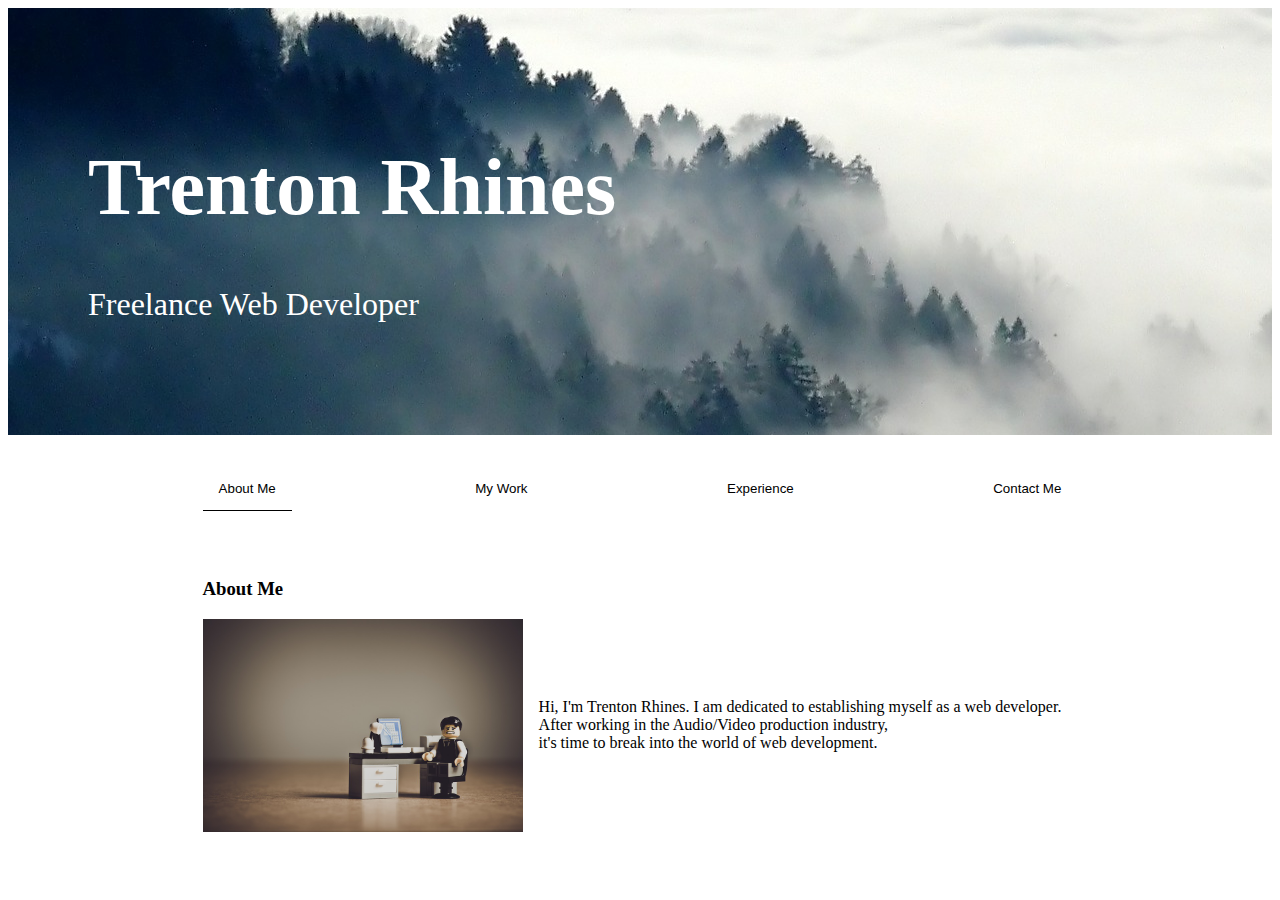
<file: index.html>
<!DOCTYPE html>
<html lang="en us">
    <head>
        <meta charset="utf-8">
        <meta name="viewport" content="width=device-width, initial-scale=1">
        <link href="https://cdn.jsdelivr.net/npm/bootstrap@5.0.1/dist/css/bootstrap.min.css" rel="stylesheet" integrity="sha384-+0n0xVW2eSR5OomGNYDnhzAbDsOXxcvSN1TPprVMTNDbiYZCxYbOOl7+AMvyTG2x" crossorigin="anonymous">
        <link rel="stylesheet" href="assets/myStyle.css">
    </head>
    <body>
        <div class="jumbotron">

          <div class="name">

            <div class="name-border">
              <h1 class="display-4 white font-7">Trenton Rhines</h1>
              <p class="lead white font-2">Freelance Web Developer</p>
            </div>

            <nav class="nav">
              <ul class="sticky">
                <li>
                  <a class="nav-link" href="https://github.com/trhines">
                    <svg class='nav-icon' xmlns="http://www.w3.org/2000/svg" width="16" height="16" fill="currentColor" class="bi bi-github" viewBox="0 0 16 16">
                      <path d="M8 0C3.58 0 0 3.58 0 8c0 3.54 2.29 6.53 5.47 7.59.4.07.55-.17.55-.38 0-.19-.01-.82-.01-1.49-2.01.37-2.53-.49-2.69-.94-.09-.23-.48-.94-.82-1.13-.28-.15-.68-.52-.01-.53.63-.01 1.08.58 1.23.82.72 1.21 1.87.87 2.33.66.07-.52.28-.87.51-1.07-1.78-.2-3.64-.89-3.64-3.95 0-.87.31-1.59.82-2.15-.08-.2-.36-1.02.08-2.12 0 0 .67-.21 2.2.82.64-.18 1.32-.27 2-.27.68 0 1.36.09 2 .27 1.53-1.04 2.2-.82 2.2-.82.44 1.1.16 1.92.08 2.12.51.56.82 1.27.82 2.15 0 3.07-1.87 3.75-3.65 3.95.29.25.54.73.54 1.48 0 1.07-.01 1.93-.01 2.2 0 .21.15.46.55.38A8.012 8.012 0 0 0 16 8c0-4.42-3.58-8-8-8z"/>
                      </svg>
                  </a>
                </li>
                <li>
                  <a class="nav-link" href="www.linkedin.com/in/trenton-rhines-8060ab1b8">
                    <svg class='nav-icon' xmlns="http://www.w3.org/2000/svg" width="16" height="16" fill="currentColor" class="bi bi-linkedin" viewBox="0 0 16 16">
                      <path d="M0 1.146C0 .513.526 0 1.175 0h13.65C15.474 0 16 .513 16 1.146v13.708c0 .633-.526 1.146-1.175 1.146H1.175C.526 16 0 15.487 0 14.854V1.146zm4.943 12.248V6.169H2.542v7.225h2.401zm-1.2-8.212c.837 0 1.358-.554 1.358-1.248-.015-.709-.52-1.248-1.342-1.248-.822 0-1.359.54-1.359 1.248 0 .694.521 1.248 1.327 1.248h.016zm4.908 8.212V9.359c0-.216.016-.432.08-.586.173-.431.568-.878 1.232-.878.869 0 1.216.662 1.216 1.634v3.865h2.401V9.25c0-2.22-1.184-3.252-2.764-3.252-1.274 0-1.845.7-2.165 1.193v.025h-.016a5.54 5.54 0 0 1 .016-.025V6.169h-2.4c.03.678 0 7.225 0 7.225h2.4z"/>
                    </svg>
  
                </a>
                </li>
                <li>
                  <a class="nav-link" href="assets\images\Resume.pdf">

                    <svg class='nav-icon' xmlns="http://www.w3.org/2000/svg" width="16" height="16" fill="currentColor" class="bi bi-file-earmark-text" viewBox="0 0 16 16">
                      <path d="M5.5 7a.5.5 0 0 0 0 1h5a.5.5 0 0 0 0-1h-5zM5 9.5a.5.5 0 0 1 .5-.5h5a.5.5 0 0 1 0 1h-5a.5.5 0 0 1-.5-.5zm0 2a.5.5 0 0 1 .5-.5h2a.5.5 0 0 1 0 1h-2a.5.5 0 0 1-.5-.5z"/>
                      <path d="M9.5 0H4a2 2 0 0 0-2 2v12a2 2 0 0 0 2 2h8a2 2 0 0 0 2-2V4.5L9.5 0zm0 1v2A1.5 1.5 0 0 0 11 4.5h2V14a1 1 0 0 1-1 1H4a1 1 0 0 1-1-1V2a1 1 0 0 1 1-1h5.5z"/>
                    </svg>
  
                </a>
                </li>
              </ul>
            </nav>
          </div>
        </div>

        <div class="container">
          <div class="row justify-content-center">
            <div class="col-10">
              <div class="tab">

                <div class="tab-container">
                  <button class="tablinks active" id ="defaultOpen" onclick="openCity(event, 'about')">About Me</button>
                </div>

                <div class="tab-container">
                  <button class="tablinks" onclick="openCity(event, 'work')">My Work</button>
                </div>

                <div class="tab-container">
                <button class="tablinks" onclick="openCity(event, 'experience')">Experience</button>
                </div>

                <div class="tab-container">
                  <button class="tablinks" onclick="openCity(event, 'contact')">Contact Me</button>
                </div>
              </div>
              
              <!-- Tab content -->
              <div id="about" class="tabcontent">
                <h3>About Me</h3>
                  <div class="content">
                    <img class="portrait" src="assets\images\despair.jpg">
                    <p class="bio">Hi, I'm Trenton Rhines. I am dedicated to establishing myself as a web developer. 
                      <br>After working in the Audio/Video production industry, 
                      <br>it's time to break into the world of web development.
                    </p>
                  </div>
              </div>
              
              <div id="work" class="tabcontent">
                <h3>My Work</h3>

                <div class="row centered">

                      <div class="card" style="width: 15rem;">
                        <img class="card-img-top" src="assets\images\note-taker.jpg" alt="Note taker landing page">
                        <div class="card-body">
                          <h5 class="card-title">Note Taker</h5>
                          <p class="card-text">A tool to make and keep track of notes</p>
                        </div>
                        <div class="card-footer">
            
                            <a class="btn btn-secondary" href="https://obscure-savannah-02455.herokuapp.com/">View Page</a>

                            <a class="btn btn-secondary github-link" href="https://github.com/Trhines/Note-taker.git">
                              <div class="icon-div">
                                <svg class='icon-img' xmlns="http://www.w3.org/2000/svg" width="16" height="16" fill="currentColor" class="bi bi-github" viewBox="0 0 16 16">
                                <path d="M8 0C3.58 0 0 3.58 0 8c0 3.54 2.29 6.53 5.47 7.59.4.07.55-.17.55-.38 0-.19-.01-.82-.01-1.49-2.01.37-2.53-.49-2.69-.94-.09-.23-.48-.94-.82-1.13-.28-.15-.68-.52-.01-.53.63-.01 1.08.58 1.23.82.72 1.21 1.87.87 2.33.66.07-.52.28-.87.51-1.07-1.78-.2-3.64-.89-3.64-3.95 0-.87.31-1.59.82-2.15-.08-.2-.36-1.02.08-2.12 0 0 .67-.21 2.2.82.64-.18 1.32-.27 2-.27.68 0 1.36.09 2 .27 1.53-1.04 2.2-.82 2.2-.82.44 1.1.16 1.92.08 2.12.51.56.82 1.27.82 2.15 0 3.07-1.87 3.75-3.65 3.95.29.25.54.73.54 1.48 0 1.07-.01 1.93-.01 2.2 0 .21.15.46.55.38A8.012 8.012 0 0 0 16 8c0-4.42-3.58-8-8-8z"/>
                                </svg>
                              </div>
                            </a>
                      
                        </div>
                      </div>

                      <div class="card" style="width: 15rem;">
                        <img class="card-img-top" src="assets\images\techBlog.jpg" alt="Sample tech blog website">
                        <div class="card-body">
                          <h5 class="card-title">Tech Blog</h5>
                          <p class="card-text">A blog website where you can create accounts, write and edit articles, and add comments.</p>
                        </div>
                        <div class="card-footer">
                            <a class="btn btn-secondary" href="https://techblogwebsite.herokuapp.com/">View Page</a>
                            <a class="btn btn-secondary github-link" href="https://github.com/Trhines/Tech-Blog.git">
                              <div class="icon-div">
                                <svg class='icon-img' xmlns="http://www.w3.org/2000/svg" width="16" height="16" fill="currentColor" class="bi bi-github" viewBox="0 0 16 16">
                                <path d="M8 0C3.58 0 0 3.58 0 8c0 3.54 2.29 6.53 5.47 7.59.4.07.55-.17.55-.38 0-.19-.01-.82-.01-1.49-2.01.37-2.53-.49-2.69-.94-.09-.23-.48-.94-.82-1.13-.28-.15-.68-.52-.01-.53.63-.01 1.08.58 1.23.82.72 1.21 1.87.87 2.33.66.07-.52.28-.87.51-1.07-1.78-.2-3.64-.89-3.64-3.95 0-.87.31-1.59.82-2.15-.08-.2-.36-1.02.08-2.12 0 0 .67-.21 2.2.82.64-.18 1.32-.27 2-.27.68 0 1.36.09 2 .27 1.53-1.04 2.2-.82 2.2-.82.44 1.1.16 1.92.08 2.12.51.56.82 1.27.82 2.15 0 3.07-1.87 3.75-3.65 3.95.29.25.54.73.54 1.48 0 1.07-.01 1.93-.01 2.2 0 .21.15.46.55.38A8.012 8.012 0 0 0 16 8c0-4.42-3.58-8-8-8z"/>
                                </svg>
                              </div>
                            </a>
                        </div>
                      </div>

                      <div class="card" style="width: 15rem;">
                        <img class="card-img-top" src="assets\images\Screenshot 2021-05-16 203923.png" alt="Pet placer home page">
                        <div class="card-body">
                          <h5 class="card-title">Pet placer</h5>
                          <p class="card-text">A tinder esq app tp help you and a partner adopt your next pet.</p>
                        </div>
                        <div class="card-footer">
            
                            <a class="btn btn-secondary" href="https://trhines.github.io/scheduler/">View Page</a>

                            <a class="btn btn-secondary github-link" href="https://github.com/Trhines/PetPlacer.git">
                              <div class="icon-div">
                                <svg class='icon-img' xmlns="http://www.w3.org/2000/svg" width="16" height="16" fill="currentColor" class="bi bi-github" viewBox="0 0 16 16">
                                <path d="M8 0C3.58 0 0 3.58 0 8c0 3.54 2.29 6.53 5.47 7.59.4.07.55-.17.55-.38 0-.19-.01-.82-.01-1.49-2.01.37-2.53-.49-2.69-.94-.09-.23-.48-.94-.82-1.13-.28-.15-.68-.52-.01-.53.63-.01 1.08.58 1.23.82.72 1.21 1.87.87 2.33.66.07-.52.28-.87.51-1.07-1.78-.2-3.64-.89-3.64-3.95 0-.87.31-1.59.82-2.15-.08-.2-.36-1.02.08-2.12 0 0 .67-.21 2.2.82.64-.18 1.32-.27 2-.27.68 0 1.36.09 2 .27 1.53-1.04 2.2-.82 2.2-.82.44 1.1.16 1.92.08 2.12.51.56.82 1.27.82 2.15 0 3.07-1.87 3.75-3.65 3.95.29.25.54.73.54 1.48 0 1.07-.01 1.93-.01 2.2 0 .21.15.46.55.38A8.012 8.012 0 0 0 16 8c0-4.42-3.58-8-8-8z"/>
                                </svg>
                              </div>
                            </a>
                      
                        </div>
                      </div>
              </div> 
            </div>

            <div id="experience" class="tabcontent">
              <div class="tech-logos">
                <img class="tech-logo" src="assets/images/javascript-vs-html-vs-css-1024x683.jpg">
                <img class="tech-logo" src="assets/images/node-js-736399_1280.png">
                <img class="tech-logo" src="assets/images/0211.sdt-express-short.png">
                <img class="tech-logo" src="assets/images/sequelize.jpg">
                <img class="tech-logo" src="assets/images/handlebars.png">
                <img class="tech-logo" src="assets/images/mysql.jpg">
                <img class="tech-logo" src="assets/images/MongoDB_Logo.png">
                <img class="tech-logo" src="assets/images/mongoose.jpg">
              </div>
              
            </div>

            <div id="contact" class="tabcontent">
              <h3>Contact Me</h3>
              <p>Tokyo is the capital of Japan.</p>
            </div>
          </div>
        </div>
        <script src="https://cdn.jsdelivr.net/npm/bootstrap@5.0.1/dist/js/bootstrap.bundle.min.js" integrity="sha384-gtEjrD/SeCtmISkJkNUaaKMoLD0//ElJ19smozuHV6z3Iehds+3Ulb9Bn9Plx0x4" crossorigin="anonymous"></script>
        <script src="assets\Javascript.js"></script>
    </body>
</html>
</file>
<file: assets/myStyle.css>
:root{
    --gold: #d89d46;
    --white: white;
    --clear: #ffffff00;
    --darkBlue: rgb(16 41 70 / 1);
}

.white{
    color:var(--white)
}

.name{
    display:inline-flex;
    justify-content: space-between;
    width: 100%;
    padding:5rem;
    padding-right: 1rem;
}

.nav{
    position:static;
    left:300px;
}

.nav-icon{
    height:32px;
    width:32px;
    color: white;
    background-color: black;
    border-radius: 50%;
    overflow:visible;
    padding:6px;
    border: 3px solid black;
    box-sizing:content-box;
    transition: color .15s ease-in-out,background-color .15s ease-in-out,border-color .15s ease-in-out,box-shadow .15s ease-in-out;
}

.nav-icon:hover{
    background-color: #6c757d;
    border-color: #6c757d;
}

.font-7{
    font-size: 5rem;
    text-align: left;
}

.font-2{
    font-size: 2rem;
    text-align: left;
}

.mountain{
    object-fit: cover;
    overflow:hidden;
}

.jumbotron{
    background-color: var(--clear);
    background-image: url(mountain-547363_1920.jpg);
}

.navbar-dark{
    border-color: white;
} 

.bg-dark{
    border-color:white
}

.tab {
    display:flex;
    justify-content: space-between;
    overflow: hidden;
    padding-top:2rem;
    
    /* border: 1px solid #ccc; */
    /* background-color: var(--darkBlue);  */
  }
  
.tab button {
    background-color: inherit;
    float: left;
    border: none;
    outline: none;
    cursor: pointer;
    padding: 14px 16px;
    transition: 0.3s;
  }

.tab button{
    border-bottom: solid white .05rem;
}

.tab button.active {
    border-bottom: solid black .05rem;
}
  
.tab button:hover {
    border-bottom: solid rgb(184, 184, 184) .05rem;
}
  
  

.tabcontent {
    display: flex;
    padding: 3rem 0rem;
    
    border-top: none;
}

.portrait{
    display:flex;
    justify-content: center;
    object-fit: scale-down;
    overflow:hidden;
    max-height:20rem;
    max-width:20rem;
    float:left;
}

.bio{
    display:flex;
    align-items: center;
    padding:1rem;


}
.content{
    display:flex;
}

.card-img-top{
    height: 115px;
}

.card{
    border: none;
    box-shadow: 0 0.5em 1em -0.125em rgb(10 10 10 / 10%), 0 0 0 1px rgb(10 10 10 / 2%);
    margin:1rem;
}

.link-container{
    position:absolute;
    top:15.6rem;
    left:1rem;
}

.btn{
    max-height: 38px;
    background-color: white;
    color:black;
    position: relative;
    right: -.6rem;
} 

.icon-div{
    position:relative;
    bottom:.187rem;
}

.icon-img{
    color: black;
    height:24px;
    width:24px;
}


.card-footer{
    background-color: white;
    border-color:white;
}

.row{
    display:flex;
    justify-content: center;
}

ul {
    list-style: none;
}

.tech-logos{
    display:inline-block;
}

.tech-logo{
    margin:auto;
    object-fit: contain;
    max-width: 30%;
    max-height: 225px;
}
</file>
